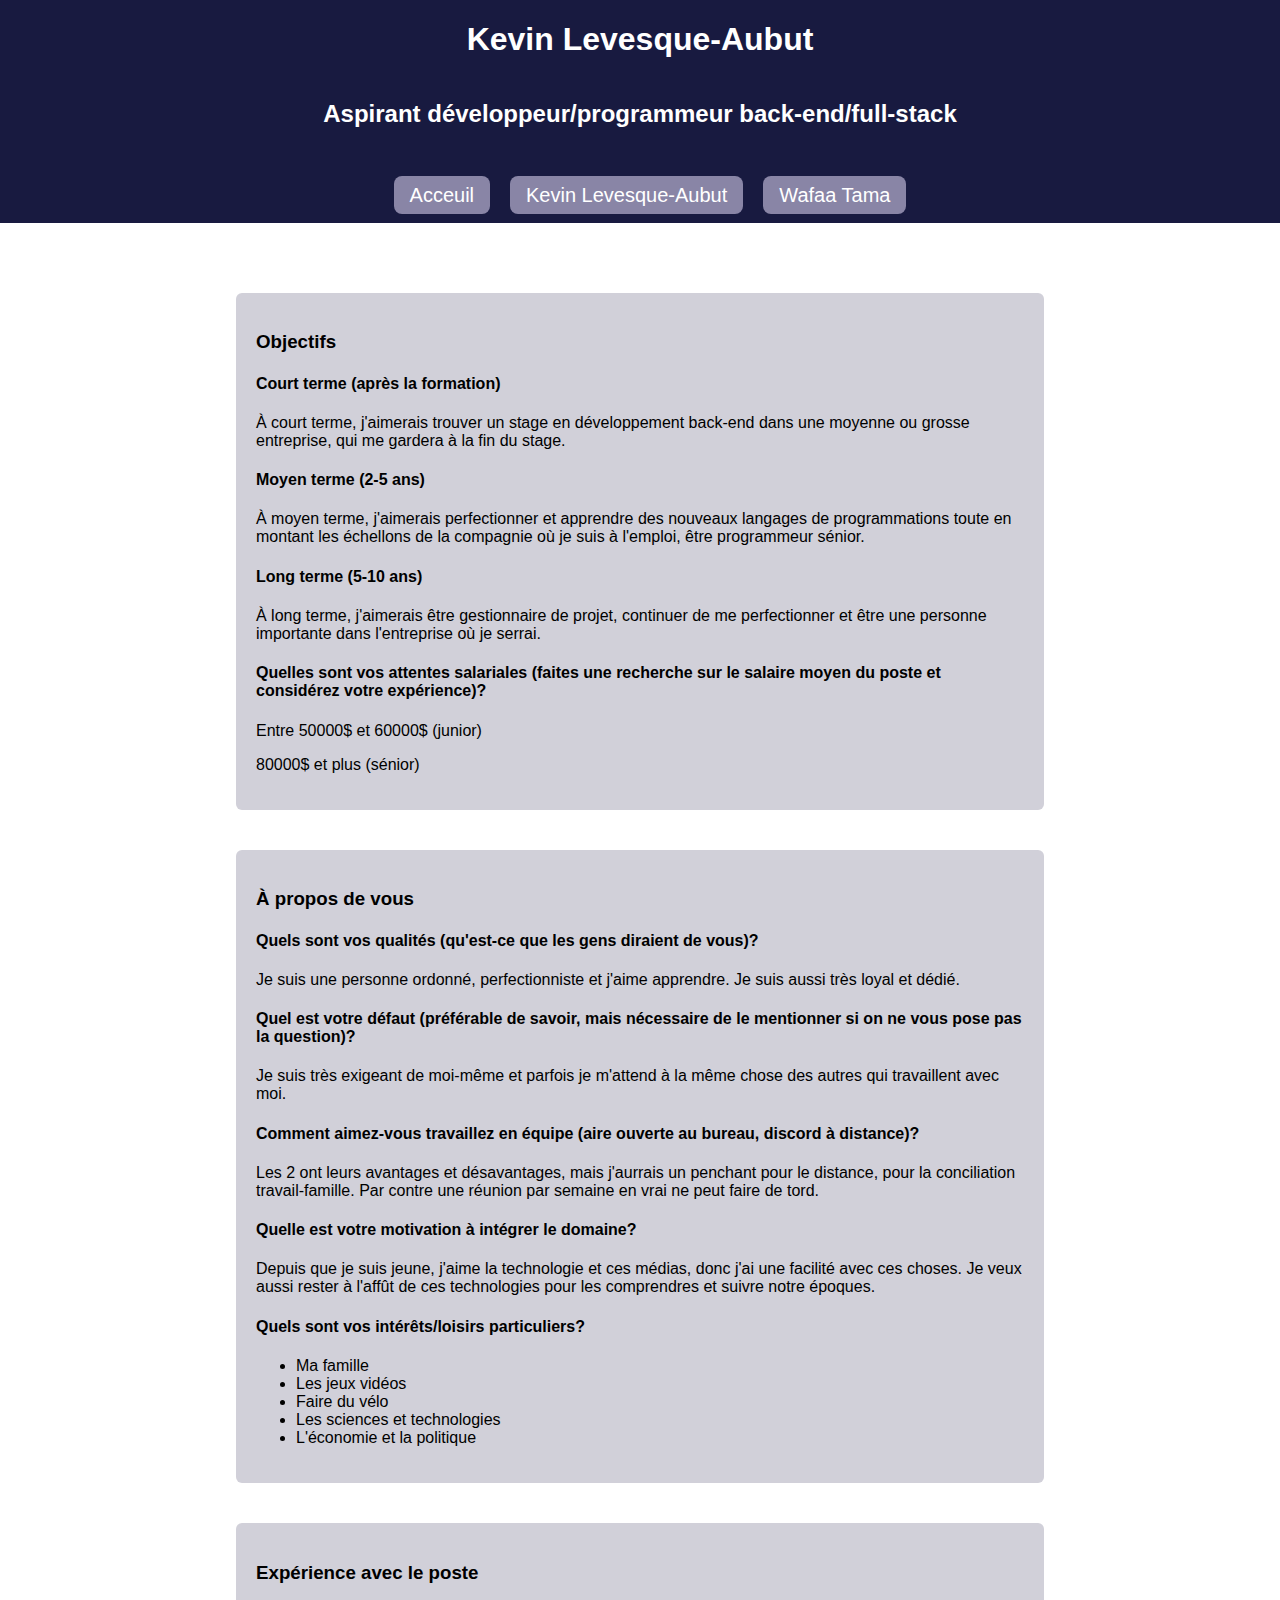
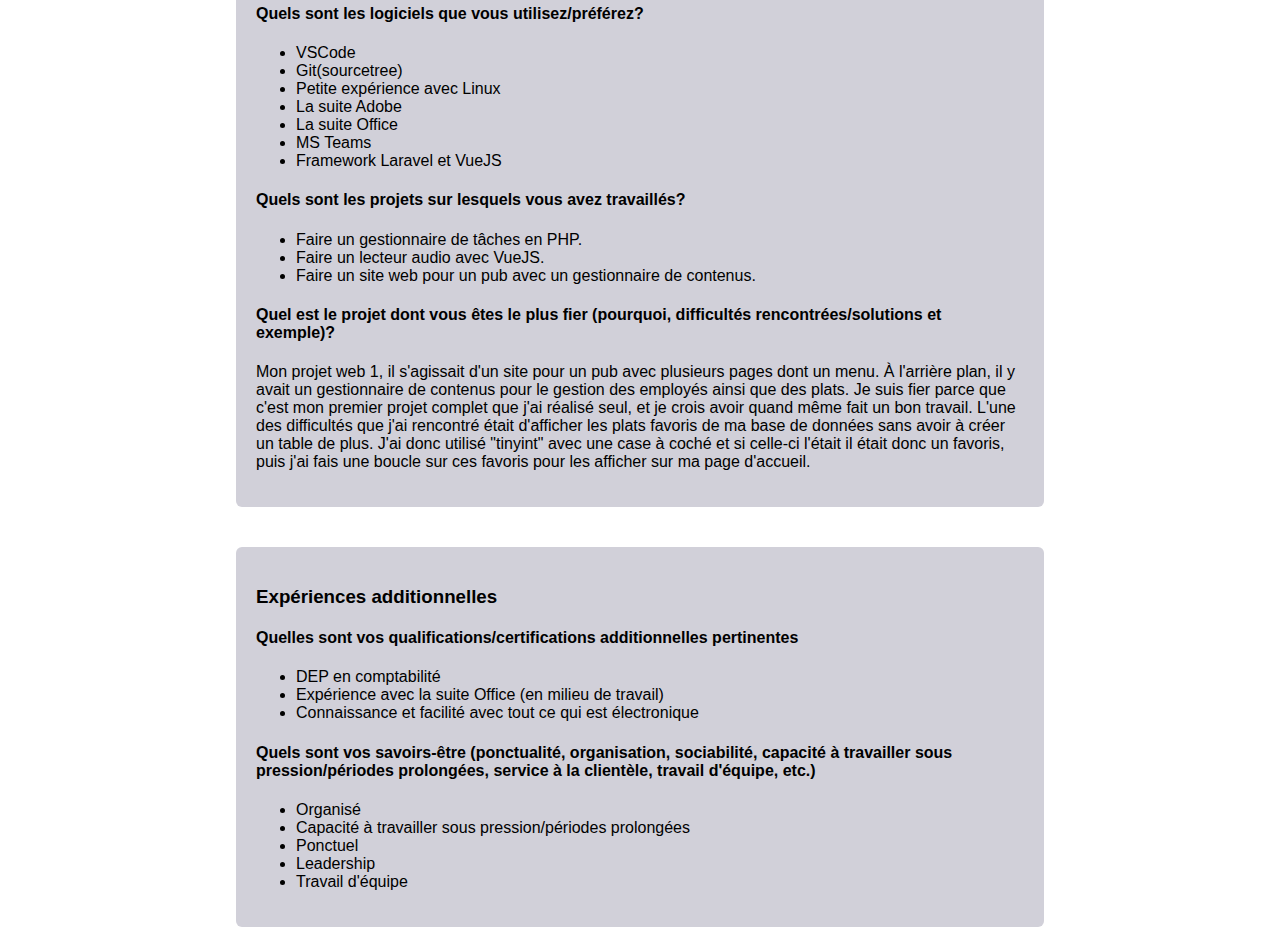
<file: kevin.html>
<!DOCTYPE html>
<html>

<head>
    <meta charset="UTF-8">
    <title>Kevin Levesque-Aubut</title>
    <link rel="stylesheet" type="text/css" href="css/style.css">
</head>

<body>
    <header class="membre1">
        <h1>Kevin Levesque-Aubut</h1>
        <h2>Aspirant développeur/programmeur back-end/full-stack</h2>
        <nav>
            <ul>
                <li><a href="index.html">Acceuil</a></li>
                <li><a href="kevin.html">Kevin Levesque-Aubut</a></li>
                <li><a href="wafaa.html">Wafaa Tama</a></li>
            </ul>
        </nav>
    </header>
    <main>
        <section>
            <h3>Objectifs</h3>
            <h4>Court terme (après la formation) </h4>
            <p>À court terme, j'aimerais trouver un stage en développement back-end dans une moyenne ou grosse
                entreprise, qui me gardera à la fin du stage.</p>
            <h4>Moyen terme (2-5 ans) </h4>
            <p>À moyen terme, j'aimerais perfectionner et apprendre des nouveaux langages de programmations toute en
                montant les échellons de la compagnie où je suis à l'emploi, être programmeur sénior.</p>
            <h4>Long terme (5-10 ans)</h4>
            <p>À long terme, j'aimerais être gestionnaire de projet, continuer de me perfectionner et être une personne
                importante dans l'entreprise où je serrai.</p>
            <h4>Quelles sont vos attentes salariales (faites une recherche sur le salaire moyen du poste et considérez
                votre expérience)?</h4>
            <p>Entre 50000$ et 60000$ (junior)</p>
            <p>80000$ et plus (sénior)</p>
        </section>
        <section>
            <h3>À propos de vous</h3>
            <h4>Quels sont vos qualités (qu'est-ce que les gens diraient de vous)?</h4>
            <p>Je suis une personne ordonné, perfectionniste et j'aime apprendre. Je suis aussi très loyal et dédié.</p>
            <h4>Quel est votre défaut (préférable de savoir, mais nécessaire de le mentionner si on ne vous pose pas la
                question)?</h4>
            <p>Je suis très exigeant de moi-même et parfois je m'attend à la même chose des autres qui travaillent avec
                moi.</p>
            <h4>Comment aimez-vous travaillez en équipe (aire ouverte au bureau, discord à distance)?</h4>
            <p>Les 2 ont leurs avantages et désavantages, mais j'aurrais un penchant pour le distance, pour la
                conciliation travail-famille. Par contre une réunion par semaine en vrai ne peut faire de tord.</p>
            <h4>Quelle est votre motivation à intégrer le domaine?</h4>
            <p>Depuis que je suis jeune, j'aime la technologie et ces médias, donc j'ai une facilité avec ces choses. Je
                veux aussi rester à l'affût de ces technologies pour les comprendres et suivre notre époques.</p>
            <h4>Quels sont vos intérêts/loisirs particuliers?</h4>
            <ul>
                <li>Ma famille</li>
                <li>Les jeux vidéos</li>
                <li>Faire du vélo</li>
                <li>Les sciences et technologies</li>
                <li>L'économie et la politique</li>
            </ul>
        </section>
        <section>
            <h3>Expérience avec le poste</h3>
            <h4>Quels sont les logiciels que vous utilisez/préférez?</h4>
            <ul>
                <li>VSCode</li>
                <li>Git(sourcetree)</li>
                <li>Petite expérience avec Linux</li>
                <li>La suite Adobe</li>
                <li>La suite Office</li>
                <li>MS Teams</li>
                <li>Framework Laravel et VueJS</li>
            </ul>
            <h4>Quels sont les projets sur lesquels vous avez travaillés?</h4>
            <ul>
                <li>Faire un gestionnaire de tâches en PHP.</li>
                <li>Faire un lecteur audio avec VueJS.</li>
                <li>Faire un site web pour un pub avec un gestionnaire de contenus.</li>
            </ul>
            <h4>Quel est le projet dont vous êtes le plus fier (pourquoi, difficultés rencontrées/solutions et exemple)?
            </h4>
            <p>Mon projet web 1, il s'agissait d'un site pour un pub avec plusieurs pages dont un menu. À l'arrière
                plan, il y avait un gestionnaire de contenus pour le gestion des employés ainsi que des plats. Je suis
                fier parce que c'est mon premier projet complet que j'ai réalisé seul, et je crois avoir quand même fait
                un bon travail. L'une des difficultés que j'ai rencontré était d'afficher les plats favoris de ma base
                de données sans avoir à créer un table de plus. J'ai donc utilisé "tinyint" avec une case à coché et si
                celle-ci l'était il était donc un favoris, puis j'ai fais une boucle sur ces favoris pour les afficher
                sur ma page d'accueil.</p>
        </section>
        <section>
            <h3>Expériences additionnelles</h3>
            <h4>Quelles sont vos qualifications/certifications additionnelles pertinentes</h4>
            <ul>
                <li>DEP en comptabilité</li>
                <li>Expérience avec la suite Office (en milieu de travail)</li>
                <li>Connaissance et facilité avec tout ce qui est électronique</li>
            </ul>
            <h4>Quels sont vos savoirs-être (ponctualité, organisation, sociabilité, capacité à travailler sous
                pression/périodes prolongées, service à la clientèle, travail d'équipe, etc.)</h4>
            <ul>
                <li>Organisé</li>
                <li>Capacité à travailler sous pression/périodes prolongées</li>
                <li>Ponctuel</li>
                <li>Leadership</li>
                <li>Travail d'équipe</li>
            </ul>
        </section>
    </main>
</body>

</html>
</file>
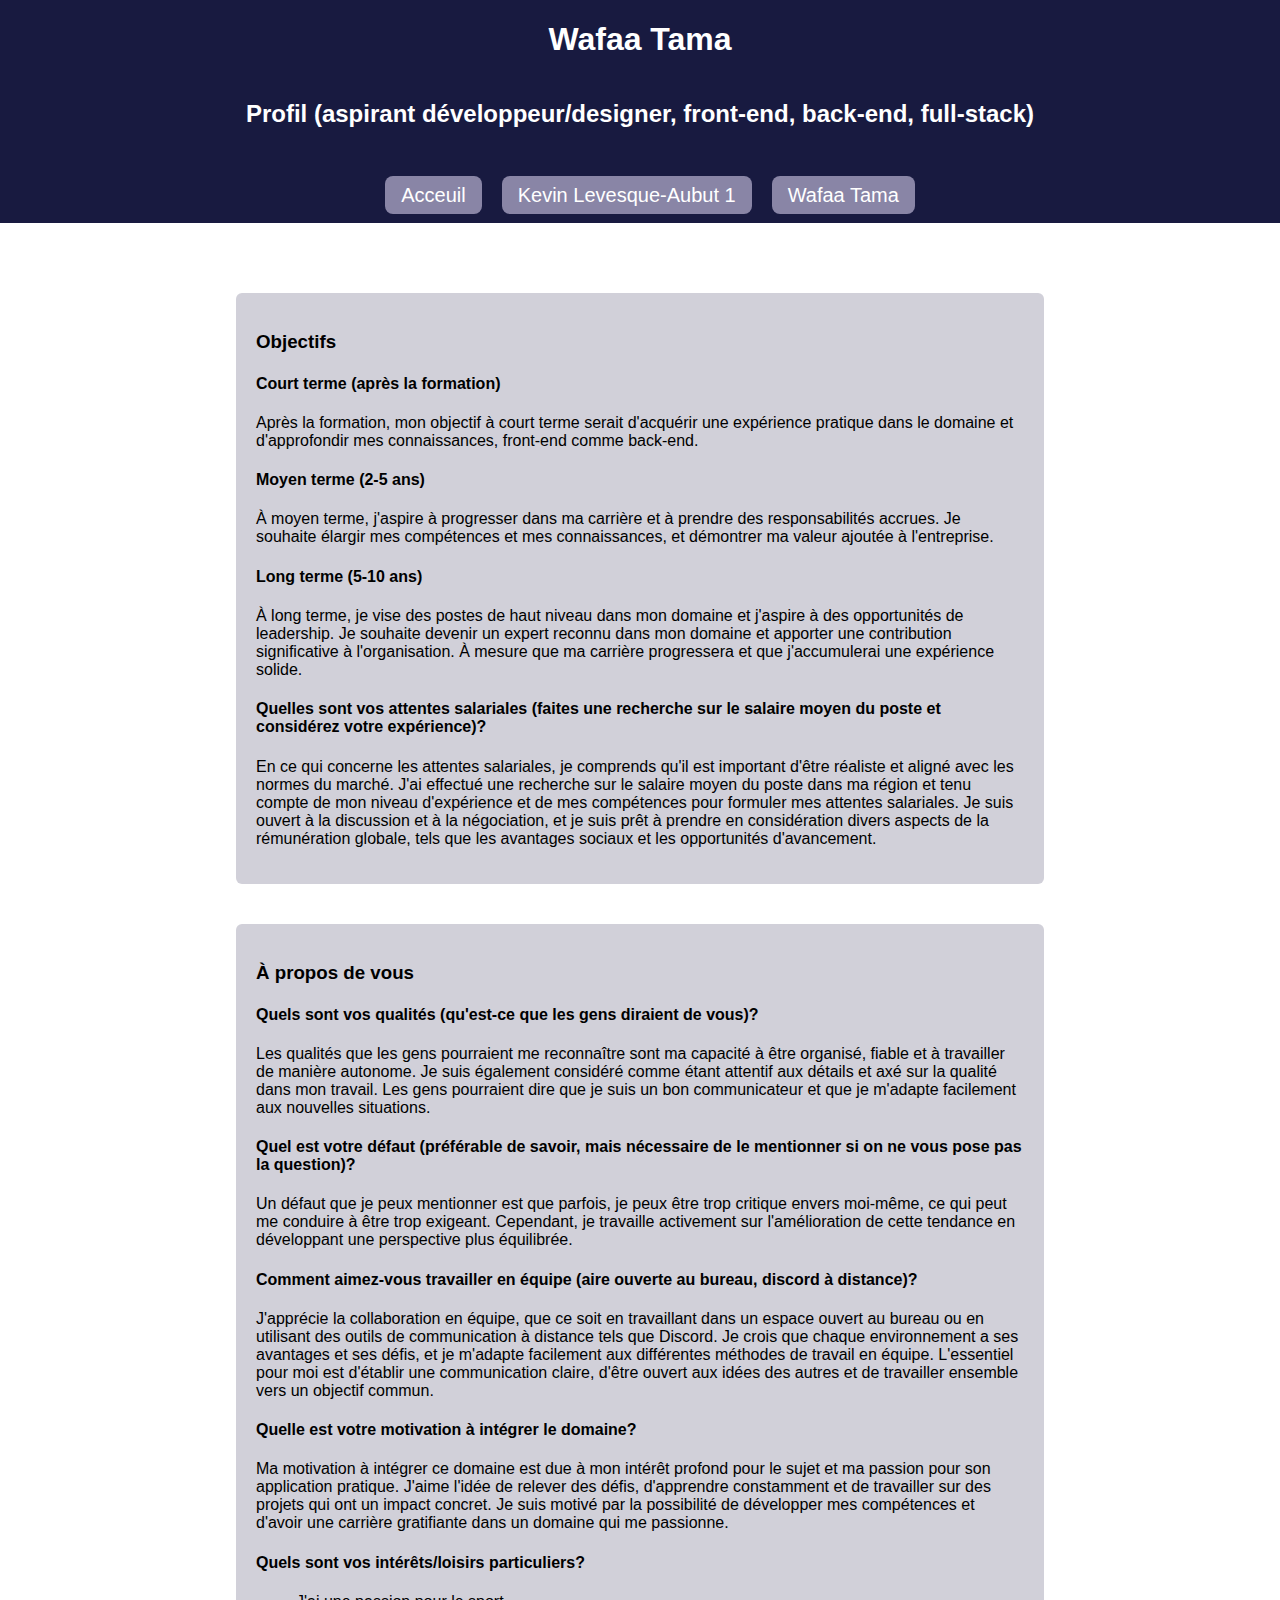
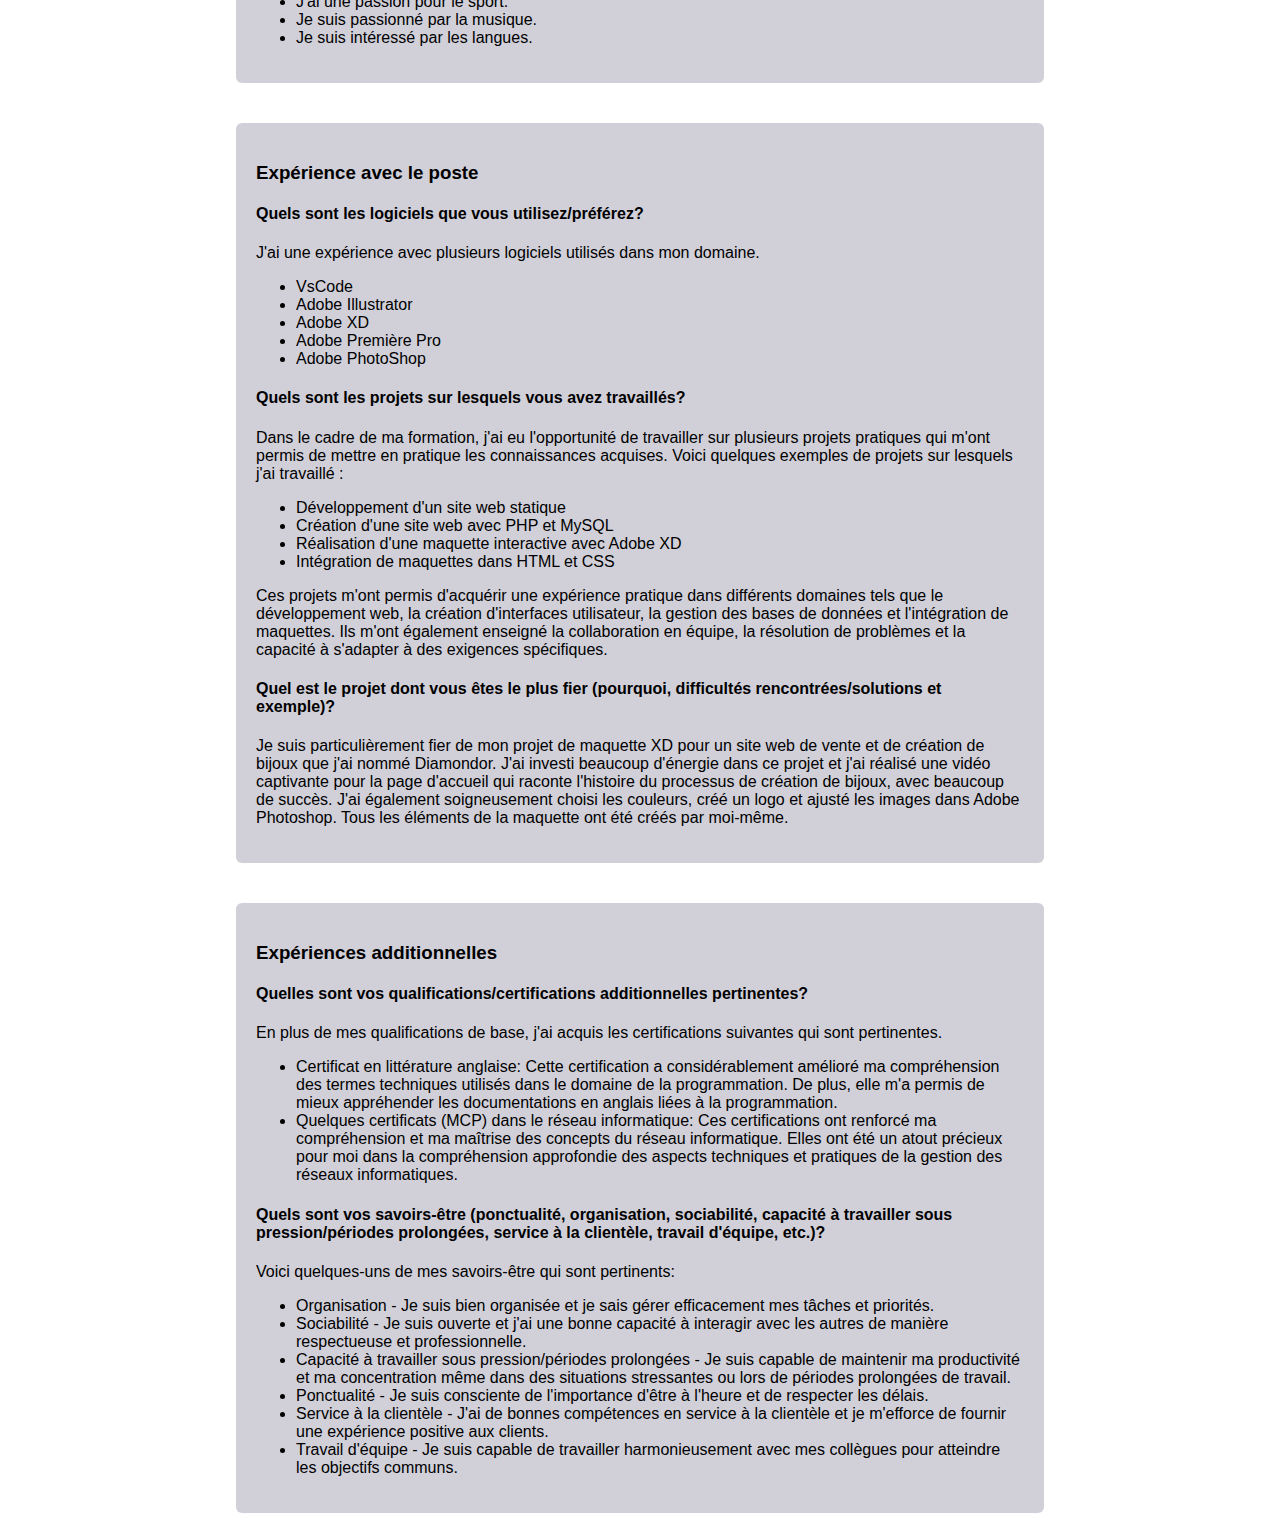
<file: wafaa.html>
<!DOCTYPE html>
<html>

<head>
    <meta charset="UTF-8">
    <title>Wafaa Tama</title>
    <link rel="stylesheet" type="text/css" href="css/style.css">
</head>

<body>
    <header class="membre2">
        <h1>Wafaa Tama</h1>
        <h2>Profil (aspirant développeur/designer, front-end, back-end, full-stack)</h2>
        <nav>
            <ul>
                <li><a href="index.html">Acceuil</a></li>
                <li><a href="kevin.html">Kevin Levesque-Aubut 1</a></li>
                <li><a href="wafaa.html">Wafaa Tama</a></li>
            </ul>
        </nav>
    </header>
    <main>
        <section>
            <h3>Objectifs</h3>
            <h4>Court terme (après la formation) </h4>
            <p>
                Après la formation, mon objectif à court terme serait d'acquérir une expérience pratique dans le
                domaine et d'approfondir mes connaissances, front-end comme back-end.
            </p>
            <h4>Moyen terme (2-5 ans) </h4>
            <p>
                À moyen terme, j'aspire à progresser dans ma carrière et à prendre des responsabilités accrues. Je
                souhaite élargir mes compétences et mes connaissances, et démontrer ma valeur ajoutée à l'entreprise.
            </p>
            <h4>Long terme (5-10 ans)</h4>
            <p>
                À long terme, je vise des postes de haut niveau dans mon domaine et j'aspire à des opportunités de
                leadership. Je souhaite devenir un expert reconnu dans mon domaine et apporter une contribution
                significative à l'organisation. À mesure que ma carrière progressera et que j'accumulerai une expérience
                solide.
            </p>
            <h4>Quelles sont vos attentes salariales (faites une recherche sur le salaire moyen du poste et considérez
                votre expérience)?</h4>
            <p>
                En ce qui concerne les attentes salariales, je comprends qu'il est important d'être réaliste et aligné
                avec les normes du marché. J'ai effectué une recherche sur le salaire moyen du poste dans ma région et
                tenu compte de mon niveau d'expérience et de mes compétences pour formuler mes attentes salariales. Je
                suis ouvert à la discussion et à la négociation, et je suis prêt à prendre en considération divers
                aspects de la rémunération globale, tels que les avantages sociaux et les opportunités d'avancement.
            </p>
        </section>
        <!-- /************************************/ -->
        <section>
            <h3>À propos de vous</h3>
            <h4>Quels sont vos qualités (qu'est-ce que les gens diraient de vous)?</h4>
            <p>
                Les qualités que les gens pourraient me reconnaître sont ma capacité à être organisé, fiable et à
                travailler de manière autonome. Je suis également considéré comme étant attentif aux détails et axé sur
                la qualité dans mon travail. Les gens pourraient dire que je suis un bon communicateur et que je
                m'adapte facilement aux nouvelles situations.
            </p>
            <h4>Quel est votre défaut (préférable de savoir, mais nécessaire de le mentionner si on ne vous pose pas la
                question)?</h4>
            <p>
                Un défaut que je peux mentionner est que parfois, je peux être trop critique envers moi-même, ce qui
                peut
                me conduire à être trop exigeant. Cependant, je travaille activement sur l'amélioration de cette
                tendance en développant une perspective plus équilibrée.
            </p>
            <h4>Comment aimez-vous travailler en équipe (aire ouverte au bureau, discord à distance)?</h4>
            <p>
                J'apprécie la collaboration en équipe, que ce soit en travaillant dans un espace ouvert au bureau ou en
                utilisant des outils de communication à distance tels que Discord. Je crois que chaque environnement a
                ses avantages et ses défis, et je m'adapte facilement aux différentes méthodes de travail en équipe.
                L'essentiel pour moi est d'établir une communication claire, d'être ouvert aux idées des autres et de
                travailler ensemble vers un objectif commun.
            </p>
            <h4>Quelle est votre motivation à intégrer le domaine?</h4>
            <p>
                Ma motivation à intégrer ce domaine est due à mon intérêt profond pour le sujet et ma passion pour son
                application pratique. J'aime l'idée de relever des défis, d'apprendre constamment et de travailler sur
                des
                projets qui ont un impact concret. Je suis motivé par la possibilité de développer mes compétences et
                d'avoir une carrière gratifiante dans un domaine qui me passionne.
            </p>
            <h4>Quels sont vos intérêts/loisirs particuliers?</h4>
            <ul>
                <li>
                    J'ai une passion pour le sport.
                </li>
                <li>
                    Je suis passionné par la musique.
                </li>
                <li>
                    Je suis intéressé par les langues.
                </li>
            </ul>
        </section>
        <section>
            <h3>Expérience avec le poste</h3>
            <h4>Quels sont les logiciels que vous utilisez/préférez?</h4>
            <p>J'ai une expérience avec plusieurs logiciels utilisés dans mon domaine.</p>
            <ul>
                <li>
                    VsCode
                </li>
                <li>
                    Adobe Illustrator
                </li>
                <li>
                    Adobe XD
                </li>
                <li>
                    Adobe Première Pro
                </li>
                <li>
                    Adobe PhotoShop
                </li>
            </ul>
            <h4>Quels sont les projets sur lesquels vous avez travaillés?</h4>
            <p>
                Dans le cadre de ma formation, j'ai eu l'opportunité de travailler sur plusieurs projets pratiques qui
                m'ont permis de mettre en pratique les connaissances acquises. Voici quelques exemples de projets sur
                lesquels j'ai travaillé :
            </p>
            <ul>
                <li>
                    Développement d'un site web statique
                </li>
                <li>
                    Création d'une site web avec PHP et MySQL
                </li>
                <li>
                    Réalisation d'une maquette interactive avec Adobe XD
                </li>
                <li>
                    Intégration de maquettes dans HTML et CSS
                </li>
            </ul>
            <p>
                Ces projets m'ont permis d'acquérir une expérience pratique dans différents domaines tels que le
                développement web, la création d'interfaces utilisateur, la gestion des bases de données et
                l'intégration de maquettes. Ils m'ont également enseigné la collaboration en équipe, la résolution
                de
                problèmes et la capacité à s'adapter à des exigences spécifiques.
            </p>

            <h4>Quel est le projet dont vous êtes le plus fier (pourquoi, difficultés rencontrées/solutions et exemple)?
            </h4>
            <p>
                Je suis particulièrement fier de mon projet de maquette XD pour un site web de vente et de création de
                bijoux que j'ai nommé Diamondor. J'ai investi beaucoup d'énergie dans ce projet et j'ai réalisé une
                vidéo captivante pour la page d'accueil qui raconte l'histoire du processus de création de bijoux, avec
                beaucoup de succès. J'ai également soigneusement choisi les couleurs, créé un logo et ajusté les images
                dans Adobe Photoshop. Tous les éléments de la maquette ont été créés par moi-même.
            </p>
        </section>

        <section>
            <h3>Expériences additionnelles</h3>
            <h4>Quelles sont vos qualifications/certifications additionnelles pertinentes?</h4>
            <p>
                En plus de mes qualifications de base, j'ai acquis les certifications suivantes qui sont pertinentes.
            </p>
            <ul>
                <li>
                    Certificat en littérature anglaise: Cette certification a considérablement amélioré ma compréhension des termes techniques utilisés dans le domaine de la programmation. De plus, elle m'a permis de mieux appréhender les documentations en anglais liées à la programmation.
                </li>
                <li>
                    Quelques certificats (MCP) dans le réseau informatique: Ces certifications ont renforcé ma
                    compréhension et ma maîtrise des concepts du réseau informatique. Elles ont été un atout précieux
                    pour moi dans la compréhension approfondie des aspects techniques et pratiques de la gestion des
                    réseaux informatiques.
            </ul>
            <h4>Quels sont vos savoirs-être (ponctualité, organisation, sociabilité, capacité à travailler sous
                pression/périodes prolongées, service à la clientèle, travail d'équipe, etc.)?</h4>
            <p>Voici quelques-uns de mes savoirs-être qui sont pertinents:</p>
            <ul>
                <li>
                    Organisation - Je suis bien organisée et je sais gérer efficacement mes tâches et priorités.
                </li>
                <li>
                    Sociabilité - Je suis ouverte et j'ai une bonne capacité à interagir avec les autres de manière
                    respectueuse et professionnelle.
                </li>
                <li>
                    Capacité à travailler sous pression/périodes prolongées - Je suis capable de maintenir ma
                    productivité et ma concentration même dans des situations stressantes ou lors de périodes prolongées
                    de travail.
                </li>
                <li>
                    Ponctualité - Je suis consciente de l'importance d'être à l'heure et de respecter les délais.
                </li>
                <li>
                    Service à la clientèle - J'ai de bonnes compétences en service à la clientèle et je m'efforce de
                    fournir une expérience positive aux clients.
                </li>
                <li>
                    Travail d'équipe - Je suis capable de travailler
                    harmonieusement avec mes collègues pour atteindre les objectifs communs.
                </li>
            </ul>
        </section>
</body>

</html>
</file>
<file: css/style.css>
body {
	font-family: Arial, sans-serif;
	margin: 0px;
	height: 100vh;
	color: white;
}

body#accueil {
	background-image: url("/img/github-simbolo.jpg");
	background-repeat: no-repeat;
	background-size: cover;
	color: white;
}

header {
	display: flex;
	flex-direction: column;
	align-items: center;
	text-align: center;
}

nav {
	display: flex;
	justify-content: center;
	margin-top: 20px;
}

nav a {
	font-size: 20px;
	background-color: #8985A6;
	color: white;
	padding: 8px 16px;
	border-radius: 8px;
	text-decoration: none;
	transition: all 0.3s ease-in-out;
}

nav a:hover {
	background-color: #F0F0F2;
	color: black;
}

body#accueil nav a {
	font-size: 20px;
	background-color: #8985A6;
	color: white;
	padding: 8px 16px;
	border-radius: 8px;
	text-decoration: none;
	transition: all 0.3s ease-in-out;
}

body#accueil nav a:hover {
	background-color: #F0F0F2;
	color: black;
}

nav ul {
	list-style: none;
	display: flex;
}

nav li {
	margin-right: 20px;
}

main {
	display: flex;
	flex-wrap: wrap;
	justify-content: center;
	margin-top: 50px;
}

section {
	width: 60%;
	margin: 20px;
	padding: 20px;
	text-align: left;
	background-color: #D1D0D9;
	color: black;
	border-radius: 6px;
}

.membre1 {
	background-color: #181A40;
}

.membre2 {
	background-color: #181A40;
}
</file>
